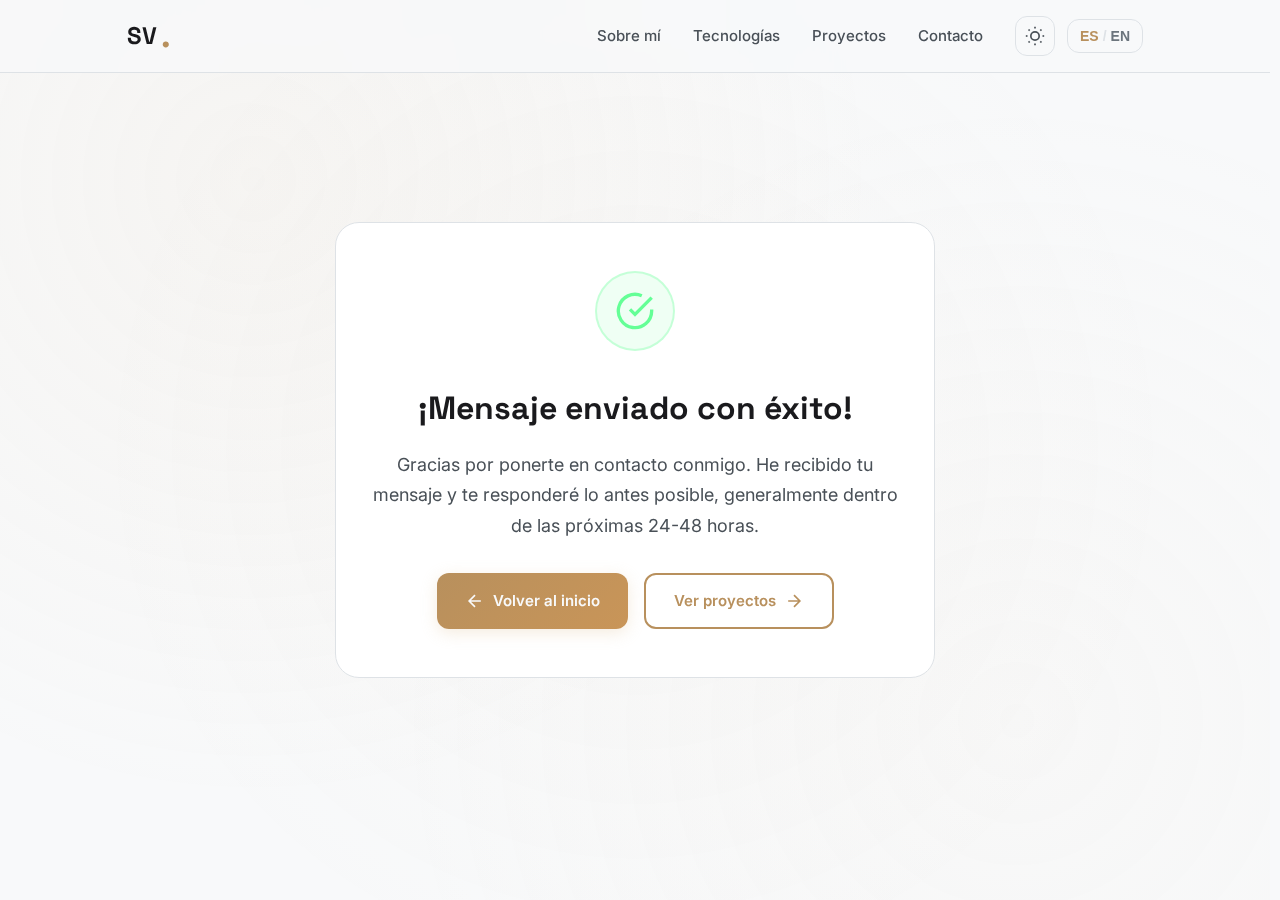
<file: gracias.html>
<!DOCTYPE html>
<html lang="es">
<head>
    <meta charset="utf-8">
    <meta name="viewport" content="width=device-width, initial-scale=1">
    <title>¡Gracias por contactarme! | Sebastián Viglione</title>
    <meta name="description" content="Tu mensaje ha sido enviado correctamente. Te responderé lo antes posible.">
    <link rel="icon" type="image/x-icon" href="assets/icons/Favicon.ico">
    <link rel="preconnect" href="https://fonts.googleapis.com">
    <link rel="preconnect" href="https://fonts.gstatic.com" crossorigin>
    <link href="https://fonts.googleapis.com/css2?family=Inter:wght@300;400;500;600;700;800&family=Space+Grotesk:wght@500;700&display=swap" rel="stylesheet">
    <link rel="stylesheet" href="style.css">
    <style>
        .thanks-container {
            min-height: 100vh;
            display: flex;
            flex-direction: column;
            align-items: center;
            justify-content: center;
            padding: 2rem;
            text-align: center;
        }

        .thanks-card {
            background: var(--bg-card);
            border: 1px solid var(--border-color);
            border-radius: var(--radius-xl);
            padding: 3rem 2rem;
            max-width: 600px;
            width: 100%;
            animation: fadeInUp 0.6s ease;
        }

        .thanks-icon {
            width: 80px;
            height: 80px;
            background: rgba(100, 255, 150, 0.1);
            border: 2px solid rgba(100, 255, 150, 0.3);
            border-radius: 50%;
            display: flex;
            align-items: center;
            justify-content: center;
            margin: 0 auto 2rem;
            animation: scaleIn 0.5s ease 0.2s backwards;
        }

        .thanks-icon svg {
            width: 40px;
            height: 40px;
            color: rgb(100, 255, 150);
        }

        .thanks-title {
            font-family: 'Space Grotesk', sans-serif;
            font-size: 2rem;
            font-weight: 700;
            color: var(--text-primary);
            margin-bottom: 1rem;
        }

        .thanks-description {
            font-size: 1.125rem;
            color: var(--text-secondary);
            margin-bottom: 2rem;
            line-height: 1.7;
        }

        .thanks-actions {
            display: flex;
            gap: 1rem;
            justify-content: center;
            flex-wrap: wrap;
        }

        @keyframes scaleIn {
            from {
                opacity: 0;
                transform: scale(0.5);
            }
            to {
                opacity: 1;
                transform: scale(1);
            }
        }

        @media (max-width: 767px) {
            .thanks-card {
                padding: 2rem 1.5rem;
            }

            .thanks-title {
                font-size: 1.5rem;
            }

            .thanks-actions {
                flex-direction: column;
            }

            .thanks-actions .btn {
                width: 100%;
            }
        }
    </style>
</head>

<body>
    <!-- NAVBAR (igual que index.html) -->
    <header class="navbar">
        <div class="container nav-content">
            <a href="/" class="brand">
                <span class="brand-initials">SV</span>
                <span class="brand-dot">.</span>
            </a>
            <button class="menu-toggle" aria-label="Abrir menú" aria-expanded="false" aria-controls="site-nav">
                <span></span>
                <span></span>
                <span></span>
            </button>
            <nav id="site-nav">
                <a href="/#sobre-mi" data-i18n="nav.about">Sobre mí</a>
                <a href="/#skills" data-i18n="nav.skills">Tecnologías</a>
                <a href="/#proyectos" data-i18n="nav.projects">Proyectos</a>
                <a href="/#contacto" data-i18n="nav.contact">Contacto</a>
                <div class="nav-buttons">
                    <button class="theme-toggle" id="theme-toggle" aria-label="Cambiar tema">
                        <svg class="sun-icon" width="20" height="20" viewBox="0 0 24 24" fill="none" stroke="currentColor" stroke-width="2">
                            <circle cx="12" cy="12" r="5"></circle>
                            <line x1="12" y1="1" x2="12" y2="3"></line>
                            <line x1="12" y1="21" x2="12" y2="23"></line>
                            <line x1="4.22" y1="4.22" x2="5.64" y2="5.64"></line>
                            <line x1="18.36" y1="18.36" x2="19.78" y2="19.78"></line>
                            <line x1="1" y1="12" x2="3" y2="12"></line>
                            <line x1="21" y1="12" x2="23" y2="12"></line>
                            <line x1="4.22" y1="19.78" x2="5.64" y2="18.36"></line>
                            <line x1="18.36" y1="5.64" x2="19.78" y2="4.22"></line>
                        </svg>
                        <svg class="moon-icon" width="20" height="20" viewBox="0 0 24 24" fill="none" stroke="currentColor" stroke-width="2">
                            <path d="M21 12.79A9 9 0 1 1 11.21 3 7 7 0 0 0 21 12.79z"></path>
                        </svg>
                    </button>
                    <button class="lang-toggle" id="lang-toggle" aria-label="Cambiar idioma">
                        <span class="lang-option active" data-lang="es">ES</span>
                        <span class="lang-separator">/</span>
                        <span class="lang-option" data-lang="en">EN</span>
                    </button>
                </div>
            </nav>
        </div>
    </header>

    <!-- CONTENIDO PRINCIPAL -->
    <main class="thanks-container">
        <div class="thanks-card">
            <div class="thanks-icon">
                <svg viewBox="0 0 24 24" fill="none" stroke="currentColor" stroke-width="2">
                    <path d="M22 11.08V12a10 10 0 1 1-5.93-9.14"></path>
                    <polyline points="22 4 12 14.01 9 11.01"></polyline>
                </svg>
            </div>

            <h1 class="thanks-title" data-i18n="thanks.title">¡Mensaje enviado con éxito!</h1>

            <p class="thanks-description" data-i18n="thanks.description">
                Gracias por ponerte en contacto conmigo. He recibido tu mensaje y te responderé lo antes posible,
                generalmente dentro de las próximas 24-48 horas.
            </p>

            <div class="thanks-actions">
                <a href="/" class="btn btn-primary">
                    <svg width="20" height="20" viewBox="0 0 24 24" fill="none" stroke="currentColor" stroke-width="2">
                        <path d="M19 12H5M12 19l-7-7 7-7"/>
                    </svg>
                    <span data-i18n="thanks.btn_home">Volver al inicio</span>
                </a>
                <a href="/#proyectos" class="btn btn-secondary">
                    <span data-i18n="thanks.btn_projects">Ver proyectos</span>
                    <svg width="20" height="20" viewBox="0 0 24 24" fill="none" stroke="currentColor" stroke-width="2">
                        <path d="M5 12h14M12 5l7 7-7 7"/>
                    </svg>
                </a>
            </div>
        </div>
    </main>

    <script>
        // Cargar tema guardado
        function initTheme() {
            const savedTheme = localStorage.getItem('theme') || 'dark';
            document.documentElement.setAttribute('data-theme', savedTheme);
        }

        // Toggle tema
        const themeToggle = document.getElementById('theme-toggle');
        themeToggle?.addEventListener('click', () => {
            const currentTheme = document.documentElement.getAttribute('data-theme') || 'dark';
            const newTheme = currentTheme === 'dark' ? 'light' : 'dark';
            document.documentElement.setAttribute('data-theme', newTheme);
            localStorage.setItem('theme', newTheme);
        });

        // Cargar idioma guardado
        let currentLang = localStorage.getItem('language') || 'es';

        // Traducciones básicas para esta página
        const translations = {
            es: {
                thanks: {
                    title: '¡Mensaje enviado con éxito!',
                    description: 'Gracias por ponerte en contacto conmigo. He recibido tu mensaje y te responderé lo antes posible, generalmente dentro de las próximas 24-48 horas.',
                    btn_home: 'Volver al inicio',
                    btn_projects: 'Ver proyectos'
                },
                nav: {
                    about: 'Sobre mí',
                    skills: 'Tecnologías',
                    projects: 'Proyectos',
                    contact: 'Contacto'
                }
            },
            en: {
                thanks: {
                    title: 'Message sent successfully!',
                    description: 'Thanks for getting in touch with me. I\'ve received your message and will respond as soon as possible, usually within 24-48 hours.',
                    btn_home: 'Back to home',
                    btn_projects: 'View projects'
                },
                nav: {
                    about: 'About',
                    skills: 'Technologies',
                    projects: 'Projects',
                    contact: 'Contact'
                }
            }
        };

        // Aplicar traducciones
        function applyTranslations(lang) {
            document.querySelectorAll('[data-i18n]').forEach(element => {
                const key = element.getAttribute('data-i18n');
                const keys = key.split('.');
                let translation = translations[lang];

                for (const k of keys) {
                    if (translation && translation[k]) {
                        translation = translation[k];
                    } else {
                        translation = null;
                        break;
                    }
                }

                if (translation) {
                    element.textContent = translation;
                }
            });

            document.documentElement.setAttribute('lang', lang);
        }

        // Cambiar idioma
        const langOptions = document.querySelectorAll('.lang-option');
        langOptions.forEach(option => {
            option.addEventListener('click', () => {
                const lang = option.getAttribute('data-lang');
                currentLang = lang;
                localStorage.setItem('language', lang);

                // Actualizar clases active
                langOptions.forEach(opt => opt.classList.remove('active'));
                option.classList.add('active');

                applyTranslations(lang);
            });
        });

        // Menú hamburguesa (mobile)
        const menuToggle = document.querySelector('.menu-toggle');
        const siteNav = document.getElementById('site-nav');

        function closeNav() {
            if (!siteNav) return;
            siteNav.classList.remove('open');
            menuToggle?.setAttribute('aria-expanded', 'false');
        }

        menuToggle?.addEventListener('click', () => {
            if (!siteNav) return;
            const isOpen = siteNav.classList.toggle('open');
            menuToggle.setAttribute('aria-expanded', isOpen ? 'true' : 'false');
        });

        // Cerrar menú al hacer click en un link
        siteNav?.querySelectorAll('a').forEach(link => {
            link.addEventListener('click', () => {
                if (window.innerWidth < 768) {
                    closeNav();
                }
            });
        });

        // Cerrar menú al cambiar a desktop
        window.addEventListener('resize', () => {
            if (window.innerWidth >= 768) {
                closeNav();
            }
        });

        // Cerrar menú al hacer click fuera
        document.addEventListener('click', (e) => {
            if (window.innerWidth < 768) {
                if (!siteNav?.contains(e.target) && !menuToggle?.contains(e.target)) {
                    closeNav();
                }
            }
        });

        // Inicializar
        initTheme();
        applyTranslations(currentLang);

        // Actualizar la opción activa del idioma
        langOptions.forEach(option => {
            if (option.getAttribute('data-lang') === currentLang) {
                option.classList.add('active');
            } else {
                option.classList.remove('active');
            }
        });

        // Añadir año al footer si existe
        const yearElement = document.getElementById('year');
        if (yearElement) {
            yearElement.textContent = new Date().getFullYear();
        }
    </script>
</body>
</html>
</file>
<file: style.css>
/* =========================
   VARIABLES & RESET
   ========================= */
:root {
  /* Paleta de colores personalizada */
  --primary: #dfc096;
  --primary-light: #f1e0ca;
  --primary-dark: #c9a870;
  --accent: #e8b77d;

  /* Colores de fondo (DARK MODE - default) */
  --bg-primary: #0a0a0b;
  --bg-secondary: #111113;
  --bg-card: #1a1a1d;
  --bg-elevated: #212125;

  /* Colores de texto (DARK MODE - default) */
  --text-primary: #f5f5f7;
  --text-secondary: #a8a8b3;
  --text-muted: #6e6e78;

  /* Bordes y divisores (DARK MODE - default) */
  --border-color: #2a2a2f;
  --border-light: #3a3a40;

  /* Sombras */
  --shadow-sm: 0 2px 8px rgba(0, 0, 0, 0.3);
  --shadow-md: 0 4px 16px rgba(0, 0, 0, 0.4);
  --shadow-lg: 0 8px 32px rgba(0, 0, 0, 0.5);
  --shadow-xl: 0 16px 48px rgba(0, 0, 0, 0.6);
  --shadow-glow: 0 0 32px rgba(223, 192, 150, 0.15);

  /* Radios */
  --radius-sm: 8px;
  --radius-md: 12px;
  --radius-lg: 16px;
  --radius-xl: 24px;

  /* Spacing */
  --space-xs: 0.5rem;
  --space-sm: 1rem;
  --space-md: 2rem;
  --space-lg: 4rem;
  --space-xl: 6rem;

  /* Transitions */
  --transition-fast: 0.15s ease;
  --transition-base: 0.25s ease;
  --transition-slow: 0.4s ease;
}

/* LIGHT MODE */
[data-theme="light"] {
  /* Colores personalizados más oscuros para mejor contraste */
  --primary: #b8905d;
  --primary-light: #c9a870;
  --primary-dark: #9a7548;
  --accent: #c99558;

  /* Colores de fondo (LIGHT MODE) */
  --bg-primary: #f8f9fa;
  --bg-secondary: #ffffff;
  --bg-card: #ffffff;
  --bg-elevated: #f1f3f5;

  /* Colores de texto (LIGHT MODE) */
  --text-primary: #1a1a1d;
  --text-secondary: #495057;
  --text-muted: #6c757d;

  /* Bordes y divisores (LIGHT MODE) */
  --border-color: #dee2e6;
  --border-light: #e9ecef;

  /* Sombras (LIGHT MODE) */
  --shadow-sm: 0 2px 8px rgba(0, 0, 0, 0.08);
  --shadow-md: 0 4px 16px rgba(0, 0, 0, 0.1);
  --shadow-lg: 0 8px 32px rgba(0, 0, 0, 0.12);
  --shadow-xl: 0 16px 48px rgba(0, 0, 0, 0.15);
  --shadow-glow: 0 0 32px rgba(184, 144, 93, 0.25);
}

* {
  margin: 0;
  padding: 0;
  box-sizing: border-box;
}

/* Selección de texto personalizada */
::selection {
  background: rgba(223, 192, 150, 0.3);
  color: var(--text-primary);
}

::-moz-selection {
  background: rgba(223, 192, 150, 0.3);
  color: var(--text-primary);
}

[data-theme="light"] ::selection {
  background: rgba(184, 144, 93, 0.35);
  color: var(--text-primary);
}

[data-theme="light"] ::-moz-selection {
  background: rgba(184, 144, 93, 0.35);
  color: var(--text-primary);
}

html {
  scroll-behavior: smooth;
  overflow-x: hidden;
}

body {
  font-family: 'Inter', -apple-system, BlinkMacSystemFont, 'Segoe UI', Roboto, sans-serif;
  background: var(--bg-primary);
  color: var(--text-primary);
  line-height: 1.6;
  overflow-x: hidden;
  position: relative;
}

/* Fondo animado con gradientes */
body::before {
  content: '';
  position: fixed;
  top: 0;
  left: 0;
  width: 100%;
  height: 100%;
  z-index: -1;
  background:
    radial-gradient(circle at 20% 20%, rgba(223, 192, 150, 0.08) 0%, transparent 50%),
    radial-gradient(circle at 80% 80%, rgba(241, 224, 202, 0.06) 0%, transparent 50%),
    radial-gradient(circle at 50% 50%, rgba(223, 192, 150, 0.04) 0%, transparent 70%);
  animation: backgroundShift 20s ease infinite;
}

@keyframes backgroundShift {

  0%,
  100% {
    opacity: 1;
  }

  50% {
    opacity: 0.8;
  }
}

img {
  max-width: 100%;
  display: block;
}

a {
  text-decoration: none;
  color: inherit;
}

.container {
  width: min(1200px, 90%);
  margin: 0 auto;
}

/* =========================
   NAVBAR
   ========================= */
.navbar {
  position: fixed;
  top: 0;
  left: 0;
  right: 0;
  z-index: 1000;
  background: rgba(10, 10, 11, 0.8);
  backdrop-filter: blur(20px) saturate(180%);
  border-bottom: 1px solid var(--border-color);
  transition: all var(--transition-base);
}

[data-theme="light"] .navbar {
  background: rgba(248, 249, 250, 0.8);
  backdrop-filter: blur(20px) saturate(180%);
}

.navbar.scrolled {
  background: rgba(10, 10, 11, 0.95);
  box-shadow: var(--shadow-md);
}

[data-theme="light"] .navbar.scrolled {
  background: rgba(255, 255, 255, 0.95);
  box-shadow: var(--shadow-md);
}

.nav-content {
  display: flex;
  align-items: center;
  justify-content: space-between;
  padding: 1rem 0;
}

.brand {
  display: flex;
  align-items: center;
  gap: 0.25rem;
  font-family: 'Space Grotesk', sans-serif;
  font-size: 1.5rem;
  font-weight: 700;
  transition: transform var(--transition-fast);
}

.brand:hover {
  transform: scale(1.05);
}

.brand-initials {
  color: var(--text-primary);
}

.brand-dot {
  color: var(--primary);
  font-size: 2rem;
  line-height: 0.5;
}

/* Menú hamburguesa moderno */
.menu-toggle {
  display: flex;
  flex-direction: column;
  gap: 4px;
  background: none;
  border: none;
  cursor: pointer;
  padding: 0.5rem;
  z-index: 1001;
}

.menu-toggle span {
  width: 24px;
  height: 2px;
  background: var(--primary);
  border-radius: 2px;
  transition: all var(--transition-base);
}

.menu-toggle[aria-expanded="true"] span:nth-child(1) {
  transform: translateY(6px) rotate(45deg);
}

.menu-toggle[aria-expanded="true"] span:nth-child(2) {
  opacity: 0;
}

.menu-toggle[aria-expanded="true"] span:nth-child(3) {
  transform: translateY(-6px) rotate(-45deg);
}

/* Navegación mobile */
#site-nav {
  position: fixed;
  top: 0;
  right: -100%;
  width: 280px;
  height: 100vh;
  background: var(--bg-secondary);
  border-left: 1px solid var(--border-color);
  display: flex;
  flex-direction: column;
  gap: 0;
  padding: 5rem 2rem 2rem;
  transition: right var(--transition-slow);
  box-shadow: var(--shadow-xl);
}

#site-nav.open {
  right: 0;
}

#site-nav a {
  color: var(--text-secondary);
  padding: 1rem 0;
  font-size: 1.125rem;
  font-weight: 500;
  border-bottom: 1px solid var(--border-color);
  transition: all var(--transition-base);
  position: relative;
}

#site-nav a::before {
  content: '';
  position: absolute;
  left: -2rem;
  top: 50%;
  transform: translateY(-50%);
  width: 0;
  height: 2px;
  background: var(--primary);
  transition: width var(--transition-base);
}

#site-nav a:hover {
  color: var(--primary);
  padding-left: 1rem;
}

#site-nav a:hover::before {
  width: 1.5rem;
}

/* Nav buttons container */
.nav-buttons {
  display: flex;
  align-items: center;
  gap: 0.75rem;
  margin-top: 1rem;
}

/* Theme toggle button */
.theme-toggle {
  display: flex;
  align-items: center;
  justify-content: center;
  width: 40px;
  height: 40px;
  background: none;
  border: 1px solid var(--border-color);
  border-radius: var(--radius-md);
  color: var(--text-secondary);
  cursor: pointer;
  transition: all var(--transition-base);
  position: relative;
}

.theme-toggle:hover {
  border-color: var(--primary);
  color: var(--primary);
  transform: rotate(15deg);
}

.sun-icon,
.moon-icon {
  position: absolute;
  transition: all var(--transition-base);
}

.sun-icon {
  opacity: 0;
  transform: rotate(90deg) scale(0);
}

.moon-icon {
  opacity: 1;
  transform: rotate(0deg) scale(1);
}

[data-theme="light"] .sun-icon {
  opacity: 1;
  transform: rotate(0deg) scale(1);
}

[data-theme="light"] .moon-icon {
  opacity: 0;
  transform: rotate(-90deg) scale(0);
}

/* Language toggle */
.lang-toggle {
  display: flex;
  align-items: center;
  gap: 0.25rem;
  background: none;
  border: 1px solid var(--border-color);
  border-radius: var(--radius-md);
  padding: 0.5rem 0.75rem;
  font-size: 0.875rem;
  font-weight: 600;
  color: var(--text-secondary);
  cursor: pointer;
  transition: all var(--transition-base);
}

.lang-toggle:hover {
  border-color: var(--primary);
}

.lang-option {
  color: var(--text-muted);
  transition: color var(--transition-fast);
  cursor: pointer;
}

.lang-option.active {
  color: var(--primary);
}

.lang-option:hover {
  color: var(--primary);
}

.lang-separator {
  color: var(--border-color);
}

/* =========================
   BUTTONS
   ========================= */
.btn {
  display: inline-flex;
  align-items: center;
  gap: 0.5rem;
  padding: 0.875rem 1.75rem;
  border-radius: var(--radius-md);
  font-weight: 600;
  font-size: 0.9375rem;
  transition: all var(--transition-base);
  cursor: pointer;
  border: none;
  position: relative;
  overflow: hidden;
}

.btn::before {
  content: '';
  position: absolute;
  inset: 0;
  background: linear-gradient(45deg, transparent, rgba(255, 255, 255, 0.1), transparent);
  transform: translateX(-100%);
  transition: transform 0.6s ease;
}

.btn:hover::before {
  transform: translateX(100%);
}

.btn-primary {
  background: linear-gradient(135deg, var(--primary) 0%, var(--accent) 100%);
  color: var(--bg-primary);
  box-shadow: 0 4px 16px rgba(223, 192, 150, 0.3);
}

.btn-primary:hover {
  transform: translateY(-2px);
  box-shadow: 0 8px 24px rgba(223, 192, 150, 0.4);
}

.btn-secondary {
  background: transparent;
  color: var(--primary);
  border: 2px solid var(--primary);
}

.btn-secondary:hover {
  background: rgba(223, 192, 150, 0.1);
  transform: translateY(-2px);
}

.btn-large {
  padding: 1.125rem 2.25rem;
  font-size: 1.0625rem;
}

.btn:active {
  transform: translateY(0);
}

/* =========================
   HERO SECTION
   ========================= */
.hero {
  min-height: 100vh;
  display: flex;
  align-items: center;
  padding: 6rem 0 4rem;
  position: relative;
}

.hero-inner {
  display: grid;
  grid-template-columns: 1fr;
  gap: 3rem;
  align-items: center;
}

.hero-text {
  animation: fadeInUp 0.8s ease;
}

.hero-badge {
  display: inline-flex;
  align-items: center;
  gap: 0.5rem;
  padding: 0.5rem 1rem;
  background: rgba(223, 192, 150, 0.1);
  border: 1px solid rgba(223, 192, 150, 0.2);
  border-radius: 999px;
  color: var(--primary);
  font-size: 0.875rem;
  font-weight: 500;
  margin-bottom: 1.5rem;
}

.badge-dot {
  width: 8px;
  height: 8px;
  background: var(--primary);
  border-radius: 50%;
  animation: pulse 2s ease infinite;
}

@keyframes pulse {

  0%,
  100% {
    opacity: 1;
    transform: scale(1);
  }

  50% {
    opacity: 0.5;
    transform: scale(0.8);
  }
}

.hero-title {
  font-family: 'Space Grotesk', sans-serif;
  font-size: clamp(2.5rem, 8vw, 4.5rem);
  font-weight: 700;
  line-height: 1.1;
  margin-bottom: 1rem;
  color: var(--text-primary);
}

.gradient-text {
  background: linear-gradient(135deg, var(--primary) 0%, var(--primary-light) 100%);
  -webkit-background-clip: text;
  -webkit-text-fill-color: transparent;
  background-clip: text;
  position: relative;
}

.hero-subtitle {
  font-size: clamp(1.125rem, 3vw, 1.5rem);
  color: var(--text-secondary);
  margin-bottom: 1rem;
  font-weight: 500;
}

.hero-description {
  font-size: 1.0625rem;
  color: var(--text-muted);
  max-width: 600px;
  margin-bottom: 2rem;
  line-height: 1.7;
}

.hero-cta {
  display: flex;
  gap: 1rem;
  flex-wrap: wrap;
}

/* Blob animation para la imagen de perfil */
.hero-visual {
  display: flex;
  justify-content: center;
  align-items: center;
  animation: fadeInUp 0.8s ease 0.2s backwards;
}

.blob-container {
  position: relative;
  width: 100%;
  max-width: 400px;
  aspect-ratio: 1;
  display: flex;
  justify-content: center;
  align-items: center;
}

.blob {
  position: absolute;
  border-radius: 40% 60% 70% 30% / 40% 50% 60% 50%;
  filter: blur(40px);
  opacity: 0.6;
  animation: blobAnimation 8s ease-in-out infinite;
}

.blob-1 {
  width: 80%;
  height: 80%;
  background: linear-gradient(135deg, var(--primary) 0%, var(--accent) 100%);
  animation-delay: 0s;
}

.blob-2 {
  width: 70%;
  height: 70%;
  background: linear-gradient(135deg, var(--primary-light) 0%, var(--primary) 100%);
  animation-delay: -2s;
}

.blob-3 {
  width: 60%;
  height: 60%;
  background: linear-gradient(135deg, var(--accent) 0%, var(--primary-dark) 100%);
  animation-delay: -4s;
}

@keyframes blobAnimation {

  0%,
  100% {
    border-radius: 40% 60% 70% 30% / 40% 50% 60% 50%;
    transform: rotate(0deg) scale(1);
  }

  25% {
    border-radius: 60% 40% 30% 70% / 50% 60% 40% 50%;
    transform: rotate(90deg) scale(1.05);
  }

  50% {
    border-radius: 70% 30% 50% 50% / 60% 40% 50% 40%;
    transform: rotate(180deg) scale(0.95);
  }

  75% {
    border-radius: 30% 70% 40% 60% / 50% 50% 60% 40%;
    transform: rotate(270deg) scale(1.05);
  }
}

.profile-image {
  position: relative;
  z-index: 10;
  width: 85%;
  aspect-ratio: 1;
  border-radius: 40% 60% 70% 30% / 40% 50% 60% 50%;
  overflow: hidden;
  border: 3px solid rgba(223, 192, 150, 0.3);
  box-shadow: var(--shadow-glow);
  animation: profileAnimation 10s ease-in-out infinite;
}

.profile-image img {
  width: 100%;
  height: 100%;
  object-fit: cover;
}

@keyframes profileAnimation {

  0%,
  100% {
    border-radius: 40% 60% 70% 30% / 40% 50% 60% 50%;
  }

  50% {
    border-radius: 60% 40% 30% 70% / 50% 40% 60% 50%;
  }
}

/* Scroll indicator */
.scroll-indicator {
  position: absolute;
  bottom: 2rem;
  left: 50%;
  transform: translateX(-50%);
  animation: fadeInUpCentered 1s ease 1s backwards;
  opacity: 1;
  transition: opacity 0.6s ease-out, transform 0.6s ease-out;
  pointer-events: none;
}

.scroll-indicator.hidden {
  opacity: 0;
  transform: translateX(-50%) translateY(20px);
}

.scroll-mouse {
  width: 24px;
  height: 36px;
  border: 2px solid var(--primary);
  border-radius: 12px;
  display: flex;
  justify-content: center;
  padding-top: 6px;
}

.scroll-wheel {
  width: 3px;
  height: 8px;
  background: var(--primary);
  border-radius: 2px;
  animation: scrollAnimation 2s ease infinite;
}

@keyframes scrollAnimation {
  0% {
    transform: translateY(0);
    opacity: 1;
  }

  100% {
    transform: translateY(12px);
    opacity: 0;
  }
}

@keyframes fadeInUp {
  from {
    opacity: 0;
    transform: translateY(30px);
  }

  to {
    opacity: 1;
    transform: translateY(0);
  }
}

@keyframes fadeInUpCentered {
  from {
    opacity: 0;
    transform: translateX(-50%) translateY(30px);
  }

  to {
    opacity: 1;
    transform: translateX(-50%) translateY(0);
  }
}

/* =========================
   SECTIONS
   ========================= */
.section {
  padding: var(--space-xl) 0;
  position: relative;
}

.section-header {
  margin-bottom: var(--space-lg);
}

.section-header.centered {
  text-align: center;
}

.section-tag {
  display: inline-block;
  padding: 0.5rem 1rem;
  background: rgba(223, 192, 150, 0.1);
  border: 1px solid rgba(223, 192, 150, 0.2);
  border-radius: var(--radius-md);
  color: var(--primary);
  font-size: 0.875rem;
  font-weight: 600;
  text-transform: uppercase;
  letter-spacing: 1px;
  margin-bottom: 1rem;
}

.section-title {
  font-family: 'Space Grotesk', sans-serif;
  font-size: clamp(2rem, 5vw, 3rem);
  font-weight: 700;
  color: var(--text-primary);
  margin-bottom: 1rem;
}

.section-subtitle {
  font-size: 1.125rem;
  color: var(--text-muted);
  max-width: 600px;
  margin: 0 auto;
}

/* =========================
   CARDS
   ========================= */
.card {
  background: var(--bg-card);
  border: 1px solid var(--border-color);
  border-radius: var(--radius-lg);
  padding: 2rem;
  transition: all var(--transition-base);
  position: relative;
  overflow: hidden;
}

.card::before {
  content: '';
  position: absolute;
  inset: 0;
  background: linear-gradient(135deg, rgba(223, 192, 150, 0.05) 0%, transparent 100%);
  opacity: 0;
  transition: opacity var(--transition-base);
}

.card:hover::before {
  opacity: 1;
}

.card:hover {
  border-color: rgba(223, 192, 150, 0.3);
  transform: translateY(-4px);
  box-shadow: var(--shadow-lg);
}

.card-icon {
  width: 48px;
  height: 48px;
  background: rgba(223, 192, 150, 0.1);
  border-radius: var(--radius-md);
  display: flex;
  align-items: center;
  justify-content: center;
  margin-bottom: 1.5rem;
  color: var(--primary);
}

.card h3 {
  font-size: 1.5rem;
  font-weight: 700;
  margin-bottom: 1rem;
  color: var(--text-primary);
}

.card p {
  color: var(--text-secondary);
  margin-bottom: 1rem;
  line-height: 1.7;
}

.card p:last-child {
  margin-bottom: 0;
}

.muted {
  color: var(--text-muted);
  font-size: 0.9375rem;
}

/* =========================
   ABOUT SECTION
   ========================= */
.about-grid {
  display: grid;
  grid-template-columns: 1fr;
  gap: 2rem;
}

.tech-list {
  list-style: none;
  display: flex;
  flex-direction: column;
  gap: 0.75rem;
}

.tech-list li {
  display: flex;
  align-items: center;
  gap: 0.75rem;
  color: var(--text-secondary);
  font-size: 0.9375rem;
}

.tech-bullet {
  width: 6px;
  height: 6px;
  background: var(--primary);
  border-radius: 50%;
  flex-shrink: 0;
}

/* =========================
   GITHUB ACTIVITY SECTION
   ========================= */
.github-content {
  display: flex;
  flex-direction: column;
  gap: 3rem;
}

.github-stats-grid {
  display: grid;
  grid-template-columns: repeat(auto-fit, minmax(200px, 1fr));
  gap: 1.5rem;
}

.stat-card {
  background: var(--bg-card);
  border: 1px solid var(--border-color);
  border-radius: var(--radius-lg);
  padding: 1.5rem;
  display: flex;
  align-items: center;
  gap: 1rem;
  transition: all var(--transition-base);
}

.stat-card:hover {
  border-color: rgba(223, 192, 150, 0.3);
  transform: translateY(-2px);
  box-shadow: var(--shadow-md);
}

.stat-icon {
  width: 48px;
  height: 48px;
  background: rgba(223, 192, 150, 0.1);
  border-radius: var(--radius-md);
  display: flex;
  align-items: center;
  justify-content: center;
  color: var(--primary);
  flex-shrink: 0;
}

.stat-info {
  display: flex;
  flex-direction: column;
  gap: 0.25rem;
}

.stat-value {
  font-size: 1.75rem;
  font-weight: 700;
  color: var(--text-primary);
  font-family: 'Space Grotesk', sans-serif;
}

.stat-label {
  font-size: 0.875rem;
  color: var(--text-muted);
  text-transform: uppercase;
  letter-spacing: 0.5px;
}

.github-repos h3 {
  font-size: 1.25rem;
  font-weight: 700;
  color: var(--text-primary);
  margin-bottom: 1.5rem;
}

.repos-grid {
  display: grid;
  grid-template-columns: 1fr;
  gap: 1rem;
}

.repo-card {
  background: var(--bg-card);
  border: 1px solid var(--border-color);
  border-radius: var(--radius-lg);
  padding: 1.5rem;
  transition: all var(--transition-base);
  position: relative;
  overflow: hidden;
  display: flex;
  flex-direction: column;
  gap: 1rem;
}

.repo-card::before {
  content: '';
  position: absolute;
  inset: 0;
  background: linear-gradient(135deg, rgba(223, 192, 150, 0.03) 0%, transparent 100%);
  opacity: 0;
  transition: opacity var(--transition-base);
}

.repo-card:hover::before {
  opacity: 1;
}

.repo-card:hover {
  border-color: rgba(223, 192, 150, 0.3);
  transform: translateY(-2px);
  box-shadow: var(--shadow-md);
}

.repo-header {
  display: flex;
  align-items: flex-start;
  justify-content: space-between;
  gap: 1rem;
}

.repo-name {
  font-size: 1.125rem;
  font-weight: 700;
  color: var(--text-primary);
  text-decoration: none;
  transition: color var(--transition-fast);
  display: flex;
  align-items: center;
  gap: 0.5rem;
}

.repo-name:hover {
  color: var(--primary);
}

.repo-name svg {
  width: 20px;
  height: 20px;
}

.repo-stats {
  display: flex;
  align-items: center;
  gap: 1rem;
  font-size: 0.875rem;
  color: var(--text-muted);
}

.repo-stat {
  display: flex;
  align-items: center;
  gap: 0.375rem;
}

.repo-stat svg {
  width: 16px;
  height: 16px;
}

.repo-description {
  color: var(--text-secondary);
  font-size: 0.9375rem;
  line-height: 1.6;
  flex: 1;
}

.repo-language {
  display: inline-flex;
  align-items: center;
  gap: 0.5rem;
  font-size: 0.875rem;
  color: var(--text-secondary);
  margin-bottom: 0.5rem;
}

.repo-card .btn-sm {
  align-self: flex-start;
  margin-top: auto;
  padding: 0.625rem 1.25rem;
  font-size: 0.875rem;
  font-weight: 600;
  display: inline-flex;
  align-items: center;
  gap: 0.5rem;
  white-space: nowrap;
}

.repo-card .btn-sm svg {
  width: 16px;
  height: 16px;
  transition: transform var(--transition-fast);
}

.repo-card .btn-sm:hover svg {
  transform: translate(2px, -2px);
}

.language-dot {
  width: 10px;
  height: 10px;
  border-radius: 50%;
  background: var(--primary);
}

.loading-spinner {
  display: flex;
  flex-direction: column;
  align-items: center;
  justify-content: center;
  padding: 3rem;
  gap: 1rem;
}

.spinner {
  width: 40px;
  height: 40px;
  border: 3px solid var(--border-color);
  border-top-color: var(--primary);
  border-radius: 50%;
  animation: spin 0.8s linear infinite;
}

@keyframes spin {
  to {
    transform: rotate(360deg);
  }
}

.loading-spinner p {
  color: var(--text-muted);
  font-size: 0.9375rem;
}

/* =========================
   SKILLS SECTION (SIMPLE LOGOS)
   ========================= */
.tech-logos-grid {
  display: grid;
  grid-template-columns: repeat(auto-fit, minmax(120px, 1fr));
  gap: 1.5rem;
  max-width: 900px;
  margin: 0 auto;
  padding: 2rem 0;
}

.tech-item {
  display: flex;
  flex-direction: column;
  align-items: center;
  gap: 0.75rem;
}

.tech-logo {
  display: flex;
  align-items: center;
  justify-content: center;
  padding: 1.5rem;
  background: var(--bg-card);
  border: 1px solid var(--border-color);
  border-radius: var(--radius-lg);
  transition: all var(--transition-base);
  width: 100px;
  height: 100px;
}

.tech-item:hover .tech-logo {
  border-color: rgba(223, 192, 150, 0.4);
  transform: translateY(-4px);
  box-shadow: var(--shadow-md);
}

.tech-logo img {
  width: 48px;
  height: 48px;
  object-fit: contain;
  transition: transform var(--transition-fast);
}

.tech-logo svg {
  width: 48px;
  height: 48px;
  color: var(--text-primary);
  transition: transform var(--transition-fast);
}

.tech-item:hover .tech-logo img,
.tech-item:hover .tech-logo svg {
  transform: scale(1.1);
}

.tech-label {
  font-size: 0.75rem;
  font-weight: 500;
  color: var(--text-muted);
  text-align: center;
  opacity: 0.6;
  letter-spacing: 0.5px;
  transition: opacity var(--transition-fast);
}

.tech-item:hover .tech-label {
  opacity: 1;
  color: var(--text-secondary);
}

/* Invert dark logos in dark mode for better contrast */
.dark-logo {
  filter: invert(1) brightness(0.9);
}

[data-theme="light"] .dark-logo {
  filter: none;
}


/* =========================
   PROJECTS SECTION
   ========================= */
.projects-grid {
  display: grid;
  grid-template-columns: 1fr;
  gap: 2rem;
  transition: all 0.4s cubic-bezier(0.4, 0, 0.2, 1);
}

.project-card {
  background: var(--bg-card);
  border: 1px solid var(--border-color);
  border-radius: var(--radius-lg);
  overflow: hidden;
  transition: all var(--transition-base), transform 0.3s cubic-bezier(0.4, 0, 0.2, 1), opacity 0.3s ease;
  display: grid;
  grid-template-columns: 320px 1fr;
  gap: 0;
  position: relative;
  height: fit-content;
  cursor: pointer;
}

.project-card::before {
  content: '';
  position: absolute;
  top: 0;
  left: 0;
  bottom: 0;
  width: 3px;
  background: linear-gradient(180deg, var(--primary-dark), var(--primary), var(--accent));
  opacity: 0;
  transition: opacity var(--transition-base);
}

.project-card:hover::before {
  opacity: 1;
}

.project-card:hover {
  border-color: rgba(223, 192, 150, 0.4);
  transform: translateX(4px);
  box-shadow: var(--shadow-lg);
}

.project-media {
  position: relative;
  background: linear-gradient(135deg, var(--bg-elevated) 0%, var(--bg-secondary) 100%);
  overflow: hidden;
  border-radius: 0;
  box-shadow: none;
  height: 100%;
  min-height: 200px;
}

.project-media::after {
  content: '';
  position: absolute;
  top: 0;
  right: 0;
  bottom: 0;
  width: 1px;
  background: linear-gradient(180deg, transparent, var(--border-color), transparent);
}

.gallery {
  display: flex;
  transition: transform var(--transition-slow);
  position: relative;
  height: 100%;
}

.gallery img {
  width: 100%;
  height: 100%;
  flex: 0 0 100%;
  object-fit: cover;
  background: var(--bg-secondary);
  filter: brightness(0.95) contrast(1.05);
  transition: all var(--transition-base);
}

.project-card:hover .gallery img {
  filter: brightness(1) contrast(1.1);
  box-shadow: var(--shadow-glow);
}

.gallery-btn {
  position: absolute;
  top: 50%;
  transform: translateY(-50%);
  width: 40px;
  height: 40px;
  background: rgba(223, 192, 150, 0.9);
  border: none;
  border-radius: 50%;
  color: var(--bg-primary);
  font-size: 1.5rem;
  cursor: pointer;
  display: flex;
  align-items: center;
  justify-content: center;
  transition: all var(--transition-fast);
  z-index: 15;
  backdrop-filter: blur(10px);
}

.gallery-btn:hover {
  background: var(--primary);
  transform: translateY(-50%) scale(1.1);
}

.gallery-btn.prev {
  left: 1rem;
}

.gallery-btn.next {
  right: 1rem;
}

.project-info {
  padding: 1.5rem;
  display: flex;
  flex-direction: column;
  gap: 0.75rem;
}

.project-info h3 {
  font-size: 1.375rem;
  font-weight: 700;
  color: var(--text-primary);
  margin-bottom: 0;
  line-height: 1.3;
}

.project-info p {
  color: var(--text-secondary);
  margin-bottom: 0;
  line-height: 1.6;
  font-size: 0.9375rem;
  display: -webkit-box;
  -webkit-line-clamp: 2;
  -webkit-box-orient: vertical;
  overflow: hidden;
}

.project-info .tech-list {
  margin-bottom: 0;
}

.project-stack {
  display: flex;
  flex-wrap: wrap;
  gap: 0.5rem;
  margin-bottom: 0;
}

.stack-badge {
  display: inline-flex;
  align-items: center;
  padding: 0.375rem 0.875rem;
  background: rgba(223, 192, 150, 0.08);
  border: 1px solid rgba(223, 192, 150, 0.2);
  border-radius: var(--radius-md);
  color: var(--primary);
  font-size: 0.8125rem;
  font-weight: 500;
  transition: all var(--transition-fast);
}

.stack-badge:hover {
  background: rgba(223, 192, 150, 0.15);
  border-color: rgba(223, 192, 150, 0.4);
  transform: translateY(-2px);
}

/* Ocultar tech-list en vista de lista por defecto */
.projects-grid:not(.grid-view) .tech-list {
  display: none;
}

.project-info .links {
  display: flex;
  gap: 0.5rem;
  flex-wrap: wrap;
  margin-top: auto;
  position: relative;
  z-index: 10;
}

.project-info .links a {
  position: relative;
  z-index: 11;
}

.project-tag {
  display: inline-block;
  padding: 0.375rem 0.75rem;
  background: rgba(223, 192, 150, 0.1);
  border: 1px solid rgba(223, 192, 150, 0.2);
  border-radius: var(--radius-sm);
  color: var(--primary);
  font-size: 0.8125rem;
  font-weight: 500;
  margin-bottom: 1rem;
}

/* View Toggle */
.view-toggle {
  display: flex;
  justify-content: center;
  gap: 0.5rem;
  margin-bottom: 3rem;
  background: var(--bg-card);
  border: 1px solid var(--border-color);
  border-radius: var(--radius-lg);
  padding: 0.5rem;
  width: fit-content;
  margin-left: auto;
  margin-right: auto;
  position: relative;
}

.view-toggle::before {
  content: '';
  position: absolute;
  left: var(--slider-left, 0);
  top: var(--slider-top, 0);
  width: var(--slider-width, 0);
  height: var(--slider-height, 0);
  background: rgba(223, 192, 150, 0.15);
  border-radius: var(--radius-md);
  transition: all 0.3s cubic-bezier(0.4, 0, 0.2, 1);
  pointer-events: none;
  z-index: 0;
}

.view-btn {
  display: flex;
  align-items: center;
  gap: 0.5rem;
  padding: 0.625rem 1.25rem;
  background: transparent;
  border: none;
  border-radius: var(--radius-md);
  color: var(--text-muted);
  font-size: 0.875rem;
  font-weight: 500;
  cursor: pointer;
  transition: all var(--transition-fast);
  position: relative;
  z-index: 1;
}

.view-btn:hover {
  background: transparent;
  color: var(--text-secondary);
}

.view-btn.active {
  background: transparent;
  color: var(--primary);
}

.view-btn svg {
  transition: transform var(--transition-fast);
}

.view-btn:hover svg {
  transform: scale(1.1);
}

/* Grid View - Cards compactas */
.projects-grid.grid-view {
  grid-template-columns: repeat(auto-fill, minmax(300px, 1fr));
  gap: 1.5rem;
}

.projects-grid.grid-view .project-card {
  cursor: pointer;
  display: flex;
  flex-direction: column;
  height: 100%;
}

.projects-grid.grid-view .project-media {
  border-radius: var(--radius-lg);
  aspect-ratio: 16/9;
}

.projects-grid.grid-view .project-info {
  padding: 1.5rem;
  display: flex;
  flex-direction: column;
  gap: 0.75rem;
}

.projects-grid.grid-view .project-info h3 {
  font-size: 1.25rem;
  margin-bottom: 0;
}

.projects-grid.grid-view .project-info p {
  display: none;
}

.projects-grid.grid-view .project-stack {
  margin-bottom: 0;
}

.projects-grid.grid-view .tech-list,
.projects-grid.grid-view .links {
  display: none;
}

.projects-grid.grid-view .gallery-btn {
  display: none;
}

/* Animaciones de transición entre vistas */
@keyframes fadeInGrid {
  from {
    opacity: 0;
    transform: scale(0.95);
  }

  to {
    opacity: 1;
    transform: scale(1);
  }
}

@keyframes fadeInList {
  from {
    opacity: 0;
    transform: translateY(20px);
  }

  to {
    opacity: 1;
    transform: translateY(0);
  }
}

.projects-grid.grid-view .project-card {
  animation: fadeInGrid 0.4s cubic-bezier(0.4, 0, 0.2, 1) forwards;
}

.projects-grid:not(.grid-view) .project-card {
  animation: fadeInList 0.4s cubic-bezier(0.4, 0, 0.2, 1) forwards;
}

/* Modal */
.project-modal {
  position: fixed;
  top: 0;
  left: 0;
  right: 0;
  bottom: 0;
  z-index: 9999;
  display: none;
  align-items: center;
  justify-content: center;
  padding: 1rem;
}

.project-modal.active {
  display: flex;
}

.modal-overlay {
  position: absolute;
  inset: 0;
  background: rgba(0, 0, 0, 0.8);
  backdrop-filter: blur(8px);
  animation: fadeIn 0.3s ease;
}

.modal-content {
  position: relative;
  background: var(--bg-card);
  border: 1px solid var(--border-color);
  border-radius: var(--radius-xl);
  max-width: 900px;
  width: 100%;
  max-height: 90vh;
  overflow-y: auto;
  box-shadow: var(--shadow-xl);
  animation: slideUp 0.3s ease;
  z-index: 1;
}

.modal-close {
  position: absolute;
  top: 1rem;
  right: 1rem;
  width: 40px;
  height: 40px;
  background: var(--bg-secondary);
  border: 1px solid var(--border-color);
  border-radius: 50%;
  color: var(--text-secondary);
  cursor: pointer;
  display: flex;
  align-items: center;
  justify-content: center;
  transition: all var(--transition-fast);
  z-index: 2;
}

.modal-close:hover {
  background: var(--bg-elevated);
  color: var(--primary);
  transform: rotate(90deg);
}

.modal-body {
  padding: 2rem;
}

.modal-body .project-card {
  border: none;
  background: transparent;
  box-shadow: none;
  grid-template-columns: 1fr;
  cursor: default;
}

.modal-body .project-card:hover {
  transform: none;
  border-color: var(--border-color);
}

.modal-body .project-card::before {
  display: none;
}

.modal-body .project-media {
  border-radius: var(--radius-lg);
  max-height: 400px;
}

.modal-body .project-info {
  padding: 2rem;
}

.modal-body .project-info h3 {
  font-size: 1.75rem;
}

.modal-body .project-info p {
  display: block !important;
  -webkit-line-clamp: unset;
  -webkit-box-orient: unset;
  overflow: visible;
  margin-bottom: 1.5rem;
}

.modal-body .tech-list {
  display: block !important;
  margin-bottom: 1.5rem;
}

.modal-body .project-info .links {
  margin-top: auto;
}

@keyframes fadeIn {
  from {
    opacity: 0;
  }

  to {
    opacity: 1;
  }
}

@keyframes slideUp {
  from {
    opacity: 0;
    transform: translateY(30px);
  }

  to {
    opacity: 1;
    transform: translateY(0);
  }
}

/* =========================
   CONTACT SECTION
   ========================= */
.contact-content {
  display: grid;
  grid-template-columns: 1fr;
  gap: 3rem;
  background: var(--bg-card);
  border: 1px solid var(--border-color);
  border-radius: var(--radius-xl);
  padding: 3rem 2rem;
}

/* Formulario de contacto */
.contact-form-container {
  display: flex;
  flex-direction: column;
  gap: 2rem;
}

.contact-form {
  display: flex;
  flex-direction: column;
  gap: 1.5rem;
}

.hidden {
  display: none;
}

.form-group {
  display: flex;
  flex-direction: column;
  gap: 0.5rem;
}

.form-group label {
  font-size: 0.9375rem;
  font-weight: 600;
  color: var(--text-primary);
}

.form-group input,
.form-group textarea {
  width: 100%;
  padding: 0.875rem 1rem;
  background: var(--bg-secondary);
  border: 1px solid var(--border-color);
  border-radius: var(--radius-md);
  color: var(--text-primary);
  font-family: inherit;
  font-size: 0.9375rem;
  transition: all var(--transition-base);
}

.form-group input:focus,
.form-group textarea:focus {
  outline: none;
  border-color: var(--primary);
  box-shadow: 0 0 0 3px rgba(223, 192, 150, 0.1);
}

.form-group textarea {
  resize: vertical;
  min-height: 120px;
}

.form-group input::placeholder,
.form-group textarea::placeholder {
  color: var(--text-muted);
}

.btn-submit {
  width: 100%;
  justify-content: center;
  cursor: pointer;
}

.btn-submit:disabled {
  opacity: 0.6;
  cursor: not-allowed;
}

.form-message {
  padding: 1rem;
  border-radius: var(--radius-md);
  font-size: 0.9375rem;
  text-align: center;
  display: none;
}

.form-message.show {
  display: block;
}

.form-message.success {
  background: rgba(100, 255, 150, 0.1);
  border: 1px solid rgba(100, 255, 150, 0.3);
  color: rgb(100, 255, 150);
}

.form-message.error {
  background: rgba(255, 100, 100, 0.1);
  border: 1px solid rgba(255, 100, 100, 0.3);
  color: rgb(255, 100, 100);
}

.contact-cta-alt {
  display: flex;
  flex-direction: column;
  align-items: center;
  gap: 1rem;
  padding-top: 2rem;
  border-top: 1px solid var(--border-color);
}

.contact-cta-alt p {
  color: var(--text-muted);
  font-size: 0.9375rem;
  margin: 0;
}

.contact-description {
  color: var(--text-secondary);
  font-size: 1.0625rem;
  margin-bottom: 2rem;
  line-height: 1.7;
}

.contact-info {
  display: flex;
  flex-direction: column;
  gap: 1.5rem;
}

.contact-item {
  display: flex;
  align-items: flex-start;
  gap: 1rem;
}

.contact-icon {
  width: 48px;
  height: 48px;
  background: rgba(223, 192, 150, 0.1);
  border-radius: var(--radius-md);
  display: flex;
  align-items: center;
  justify-content: center;
  flex-shrink: 0;
  color: var(--primary);
}

.contact-item h4 {
  font-size: 0.9375rem;
  font-weight: 700;
  color: var(--text-primary);
  margin-bottom: 0.25rem;
}

.contact-item a {
  color: var(--text-secondary);
  transition: color var(--transition-fast);
}

.contact-item a:hover {
  color: var(--primary);
}

.contact-cta {
  display: flex;
  flex-direction: column;
  gap: 1rem;
  justify-content: center;
}

/* Responsive para botones de contacto */
@media (min-width: 500px) {
  .contact-cta {
    flex-direction: row;
    flex-wrap: wrap;
  }
}

@media (min-width: 500px) and (max-width: 767px) {
  .contact-cta .btn-large {
    flex: 1 1 calc(50% - 0.5rem);
    min-width: 0;
    justify-content: center;
    padding: 0.875rem 1.25rem;
    font-size: 0.875rem;
  }
}

@media (min-width: 768px) and (max-width: 1023px) {
  .contact-cta {
    flex-direction: row;
  }

  .contact-cta .btn-large {
    flex: 1;
    min-width: 0;
    justify-content: center;
    padding: 1rem 1.5rem;
    font-size: 0.9375rem;
  }
}

/* =========================
   FOOTER
   ========================= */
.footer {
  background: var(--bg-secondary);
  border-top: 1px solid var(--border-color);
  padding: 3rem 0 2rem;
}

.footer-content {
  display: grid;
  grid-template-columns: 1fr;
  gap: 2rem;
  margin-bottom: 2rem;
}

.footer-brand p {
  color: var(--text-muted);
  font-size: 0.9375rem;
  margin-top: 0.5rem;
}

.footer-links {
  display: grid;
  grid-template-columns: repeat(auto-fit, minmax(150px, 1fr));
  gap: 2rem;
}

.footer-column h4 {
  font-size: 0.9375rem;
  font-weight: 700;
  color: var(--text-primary);
  margin-bottom: 1rem;
}

.footer-column a {
  display: block;
  color: var(--text-muted);
  font-size: 0.875rem;
  margin-bottom: 0.5rem;
  transition: color var(--transition-fast);
}

.footer-column a:hover {
  color: var(--primary);
}

.footer-bottom {
  padding-top: 2rem;
  border-top: 1px solid var(--border-color);
  text-align: center;
}

.footer-bottom p {
  color: var(--text-muted);
  font-size: 0.875rem;
}

/* =========================
   RESPONSIVE
   ========================= */

/* Mobile: Vista de lista en columna */
@media (max-width: 767px) {

  /* Ocultar toggle de vistas en mobile */
  .view-toggle {
    display: none;
  }

  /* Proyectos en vista de lista (mobile) */
  .projects-grid:not(.grid-view) .project-card {
    grid-template-columns: 1fr;
  }

  .projects-grid:not(.grid-view) .project-media {
    min-height: 180px;
    max-height: 220px;
  }

  .projects-grid:not(.grid-view) .gallery img {
    object-fit: contain;
    background: var(--bg-elevated);
  }

  .projects-grid:not(.grid-view) .project-media::after {
    width: 100%;
    height: 1px;
    top: auto;
    bottom: 0;
    right: 0;
    left: 0;
    background: linear-gradient(90deg, transparent, var(--border-color), transparent);
  }

  .projects-grid:not(.grid-view) .gallery-btn {
    width: 32px;
    height: 32px;
    font-size: 1.25rem;
  }

  .projects-grid:not(.grid-view) .gallery-btn.prev {
    left: 0.5rem;
  }

  .projects-grid:not(.grid-view) .gallery-btn.next {
    right: 0.5rem;
  }

  /* Modal en mobile: sin imágenes */
  .modal-body {
    padding: 1rem;
  }

  .modal-body .project-media {
    display: none;
  }

  .modal-body .project-info {
    padding: 1.5rem;
  }

  .modal-body .project-info h3 {
    font-size: 1.5rem;
  }

  .modal-content {
    max-height: 85vh;
  }

  /* Vista grid en mobile */
  .projects-grid.grid-view {
    grid-template-columns: 1fr;
  }

  .projects-grid.grid-view .project-media {
    aspect-ratio: 16/9;
    max-height: 200px;
  }

  .projects-grid.grid-view .gallery img {
    object-fit: contain;
    background: var(--bg-elevated);
  }
}

@media (min-width: 768px) {
  .container {
    width: min(1200px, 85%);
  }

  .menu-toggle {
    display: none;
  }

  #site-nav {
    position: static;
    width: auto;
    height: auto;
    background: transparent;
    border: none;
    flex-direction: row;
    padding: 0;
    box-shadow: none;
  }

  #site-nav a {
    padding: 0.5rem 1rem;
    font-size: 0.9375rem;
    border: none;
    position: relative;
  }

  #site-nav a::before {
    content: '';
    position: absolute;
    bottom: -4px;
    left: 50%;
    transform: translateX(-50%);
    width: 0;
    height: 2px;
    background: var(--primary);
    transition: width var(--transition-base);
  }

  #site-nav a:hover {
    color: var(--primary);
    padding-left: 1rem;
  }

  #site-nav a:hover::before {
    width: 80%;
  }

  .nav-buttons {
    margin-top: 0;
    margin-left: 1rem;
  }

  .hero-inner {
    grid-template-columns: 1fr 1fr;
    gap: 4rem;
  }

  .about-grid {
    grid-template-columns: 1fr;
  }

  .skills-interactive-grid {
    grid-template-columns: repeat(2, 1fr);
  }

  .repos-grid {
    grid-template-columns: repeat(2, 1fr);
  }

  .contact-content {
    grid-template-columns: 1fr;
    padding: 3rem 2rem;
  }

  .contact-cta {
    align-items: stretch;
  }

  .footer-content {
    grid-template-columns: 1.5fr 1fr;
  }
}

@media (min-width: 1024px) {
  .projects-grid {
    grid-template-columns: 1fr;
  }

  .skills-grid {
    grid-template-columns: repeat(2, 1fr);
  }

  .contact-content {
    grid-template-columns: 1fr;
    padding: 4rem 3rem;
  }

  .contact-cta {
    flex-direction: row;
    justify-content: center;
    max-width: 600px;
    margin: 0 auto;
  }

  .contact-cta .btn-large {
    flex: 0 1 auto;
  }
}

@media (min-width: 1200px) {
  .contact-content {
    grid-template-columns: 1.5fr 1fr;
    padding: 4rem;
  }

  .contact-cta {
    flex-direction: column;
    align-items: stretch;
    max-width: none;
    margin: 0;
  }
}

@media (min-width: 1280px) {
  .container {
    width: min(1200px, 80%);
  }
}

/* Animaciones de entrada con scroll */
@media (prefers-reduced-motion: no-preference) {
  .fade-in {
    opacity: 0;
    transform: translateY(30px);
    transition: opacity 0.6s ease, transform 0.6s ease;
  }

  .fade-in.visible {
    opacity: 1;
    transform: translateY(0);
  }
}

/* Accesibilidad */
:focus-visible {
  outline: 2px solid var(--primary);
  outline-offset: 4px;
  border-radius: var(--radius-sm);
}

/* Scrollbar personalizada */
::-webkit-scrollbar {
  width: 10px;
}

::-webkit-scrollbar-track {
  background: var(--bg-secondary);
}

::-webkit-scrollbar-thumb {
  background: linear-gradient(180deg, var(--primary-dark), var(--primary));
  border-radius: 5px;
  transition: background 0.3s ease, opacity 0.3s ease;
}

::-webkit-scrollbar-thumb:hover {
  background: var(--primary);
}

/* Estilo mejorado con fade out suave para navegadores modernos */
* {
  scrollbar-width: thin;
  scrollbar-color: var(--primary) var(--bg-secondary);
}

html {
  scrollbar-gutter: stable;
}

@supports selector(::-webkit-scrollbar) {
  body::-webkit-scrollbar-thumb {
    transition: opacity 0.5s ease-out 0.3s;
  }
}
</file>
